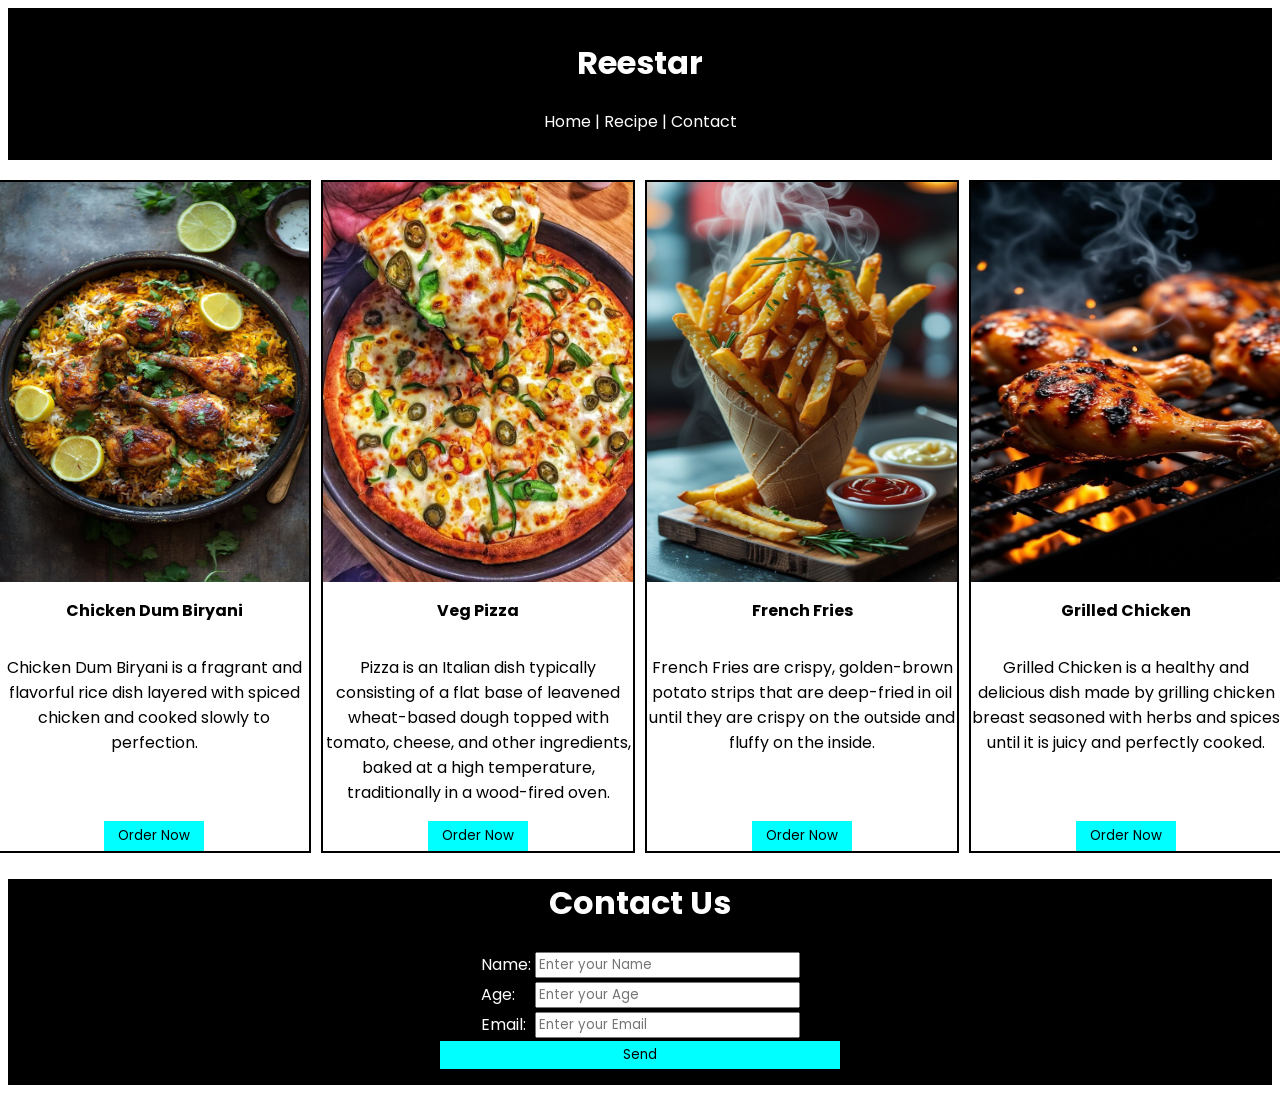
<file: index.html>
<html lang="en">
<head>
    <meta charset="UTF-8">
    <meta name="viewport" content="width=device-width, initial-scale=1.0">
    <title>MenuCard</title>
    <link rel="stylesheet" href="csstask.css">
    <link rel="preconnect" href="https://fonts.googleapis.com" />
    <link rel="preconnect" href="https://fonts.gstatic.com" crossorigin />
    <link
      href="https://fonts.googleapis.com/css2?family=Poppins:ital,wght@0,100;0,200;0,300;0,400;0,500;0,600;0,700;0,800;0,900;1,100;1,200;1,300;1,400;1,500;1,600;1,700;1,800;1,900&family=Young+Serif&display=swap"
      rel="stylesheet"
    />
</head>
<body>
    <div class="section-header">
        <h1 class="section-header_title">Reestar</h1>
        <p class="section-header_desc">Home | Recipe | Contact</p>
    </div>
    <div class="container">
        <div class="food1">
        <img class="food1_img"src="food1.jpg" alt="food image">
        <p class="food1_title">Chicken Dum Biryani</p>
        <p class="food1_desc">Chicken Dum Biryani is a fragrant and flavorful rice dish layered with spiced chicken and cooked slowly to perfection.</p>
        <button class="food1_button">Order Now</button>
        </div>
        <div class="food2">
        <img class="food2_img" src="food2.jpg" alt="food image">
        <p class="food2_title">Veg Pizza</p>
        <p class="food2_desc">Pizza is an Italian dish typically consisting of a flat base of leavened wheat-based dough topped with tomato, cheese, and other ingredients, baked at a high temperature, traditionally in a wood-fired oven.</p>
        <button class="food2_button">Order Now</button>
    </div>
        <div class="food3">
            <img class="food3_img" src="food3.jpg" alt="food image">
            <p class="food3_title">French Fries</p>
            <p class="food3_desc">French Fries are crispy, golden-brown potato strips that are deep-fried in oil until they are crispy on the outside and fluffy on the inside.</p>
            <button class="food3_button">Order Now</button>
        </div>
        <div class="food4">
            <img class="food4_img" src="food4.jpg" alt="food image">
            <p class="food4_title">Grilled Chicken</p>
            <p class="food4_desc">Grilled Chicken is a healthy and delicious dish made by grilling chicken breast seasoned with herbs and spices until it is juicy and perfectly cooked.</p>
            <button class="food4_button">Order Now</button>
        </div>
    </div>
    <div class="contact">
        <h1 class="contact-heading">Contact Us</h1>
        <div class="contact-form">
        <form  action="submit">
            <table class="order-form">
                <tr>
                    <td class="name">Name:</td><td class="name_input"><input type="text" placeholder="Enter your Name"></td>
                </tr>
                <tr>
                    <td class="age">Age:</td><td class="age_input"><input type="number" placeholder="Enter your Age"></td>
                </tr>
                <tr>
                    <td class="email">Email:</td><td class="email_input"><input type="email" placeholder="Enter your Email"></td>
                </tr>
            </table>
            <button class="send">Send</button>
        </form>
    </div>
    </div>
    
    
</body>
</html>
</file>
<file: csstask.css>
*{
    font-family: 'Poppins', sans-serif;
}
.section-header{
    background-color:black;
    color:white;
    padding:10px;
}
.section-header_title,.section-header_desc{
    text-align: center;
}
.food1,.food2,.food3,.food4{
    width:310px;
    display:inline-block;
    vertical-align:top;
    border:solid 2px black;
    margin:5px;
    display: flex;
    flex-direction: column;
}
.food1_img,.food2_img,.food3_img,.food4_img{
    width:310px;
    height:400px;
}
.container{
    text-align: center;
    margin-top:15px;
    display:flex;
    justify-content: center;
}
.food1_button,.food2_button,.food3_button,.food4_button{
    vertical-align:top;
    margin-bottom: 0px;
    margin-top: auto;      
    align-self: center;
}
.contact-form{
   display:flex;
   justify-content: center;
}
.contact-heading{
    text-align:center;
}
.contact{
    background-color: black;
    color:white;
}
.name,.email,.age{
    color:white;
}
.send{
    height: 28px;
    width: 400px;
    background-color: aqua;
    cursor: pointer;
    border:none;
}
.food1_button,.food2_button,.food3_button,.food4_button {
    background-color: aqua;
    width: 100px;
    height: 30px;
    border:none;
    cursor: pointer;
}
.food1_title,.food2_title,.food3_title,.food4_title{
         font-weight: bold;
}
.order-form{
    display:flex;
    justify-content: center;
}
</file>
